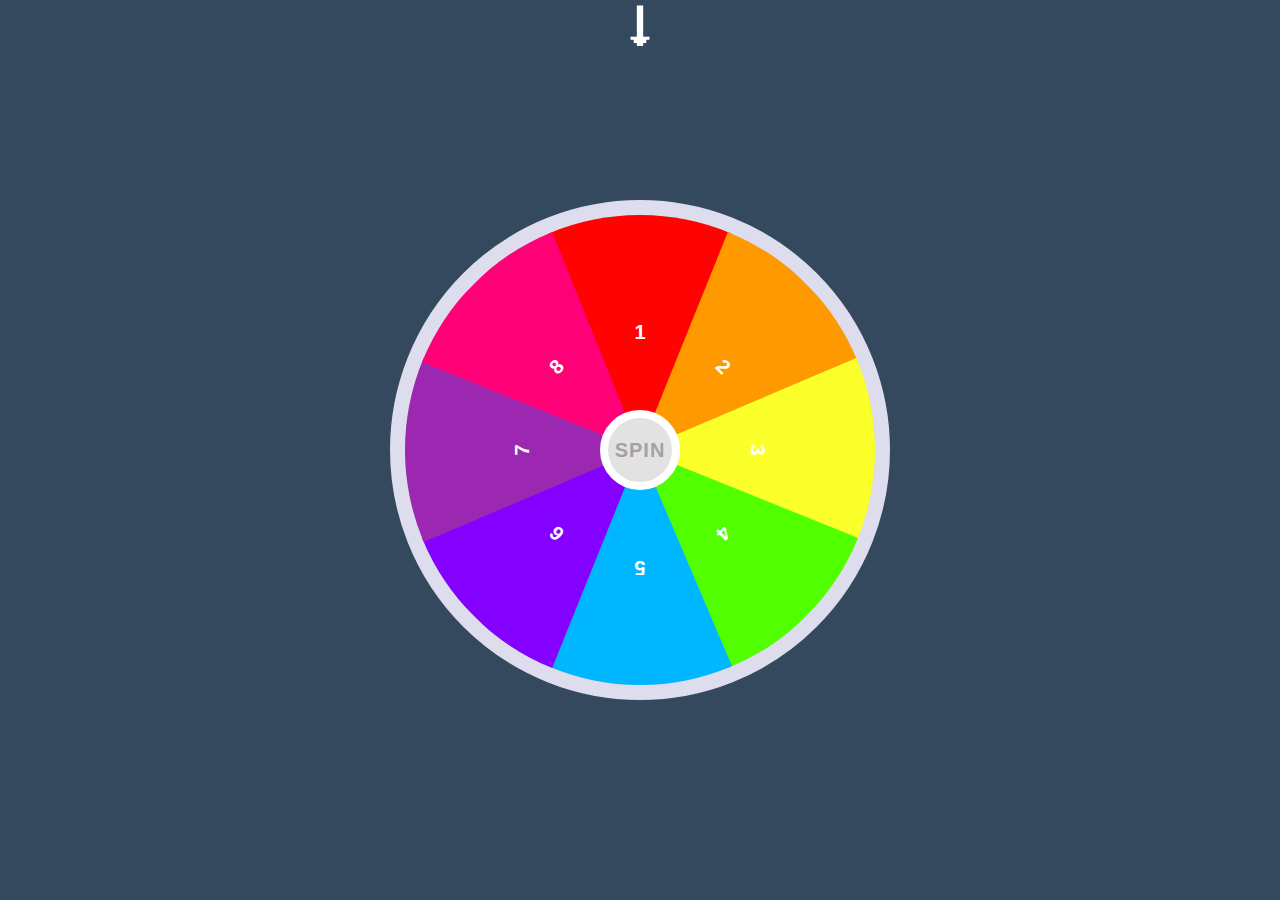
<file: gacha.html>
<!DOCTYPE html>
<html lang="en">
    <head>
        <meta charset="UTF-8">
        <meta name="viewport" content="width=device-width, initial-scale=1.0, maximum-scale=1.0, user-scalable=0">
        <link rel="stylesheet" href="/css/gacha.css">
    
        <title>Lucky draw</title>
    </head>
    <!-- Spinning wheel for lucky draw-->
    <body>
        <button id="spin">Spin</button>
        <span class="arrow"></span>
    <div class="container">
        <!--Mystery prize will be given based on the number-->
        <div class="one">1</div>
        <div class="two">2</div>
        <div class="three">3</div>
        <div class="four">4</div>
        <div class="five">5</div>
        <div class="six">6</div>
        <div class="seven">7</div>
        <div class="eight">8</div>
    </div>
    <!--Javascript for spinning wheel-->
    <script src="/script/gacha.js "></script>
    </body>
    </html>
</file>
<file: css/gacha.css>
*{
	box-sizing:border-box;
}

body{
	margin:0;
	padding:0;
	background-color: #34495e;
	display:flex;
	align-items:center;
	justify-content: center;
	height:100vh;
	overflow:hidden;
}

.container{
	width:500px;
	height:500px;
	background-color: #ccc;
	border-radius:50%;
	border:15px solid #dde;
	position: relative;
	overflow: hidden;
	transition: 5s;
}

.container div{
	height:50%;
	width:200px;
	position: absolute;
	clip-path: polygon(100% 0 , 50% 100% , 0 0 );
	transform:translateX(-50%);
	transform-origin:bottom;
	text-align:center;
	display:flex;
	align-items: center;
	justify-content: center;
	font-size:20px;
	font-weight:bold;
	font-family:sans-serif;
	color:#fff;
	left:135px;
}

.container .one{
	background-color: #ff0202;
	left:50%;
}
.container .two{
	background-color: #ff9900;
	transform: rotate(45deg);
}
.container .three{
	background-color: #fbff2a;
	transform:rotate(90deg);
}
.container .four{
	background-color: #51ff00;
	transform: rotate(135deg);
}
.container .five{
	background-color: #00b7ff;
	transform: rotate(180deg);
}
.container .six{
	background-color: #8400ff;
	transform: rotate(225deg);
}
.container .seven{
	background-color: #9c27b0;
	transform: rotate(270deg);
}
.container .eight{
	background-color: #ff0077;
	transform: rotate(315deg);
}

.arrow{
	position: absolute;
	top:0;
	left:50%;
	transform: translateX(-50%);
	color:#fff;
}

.arrow::before{
	content:"\1F817";
	font-size:50px;
}

#spin{
	position: absolute;
	top:50%;
	left:50%;
	transform:translate(-50%,-50%);
	z-index:10;
	background-color: #e2e2e2;
	text-transform: uppercase;
	border:8px solid #fff;
	font-weight:bold;
	font-size:20px;
	color:#a2a2a2;
	width: 80px;
	height:80px;
	font-family: sans-serif;
	border-radius:50%;
	cursor: pointer;
	outline:none;
	letter-spacing: 1px;
}
</file>
